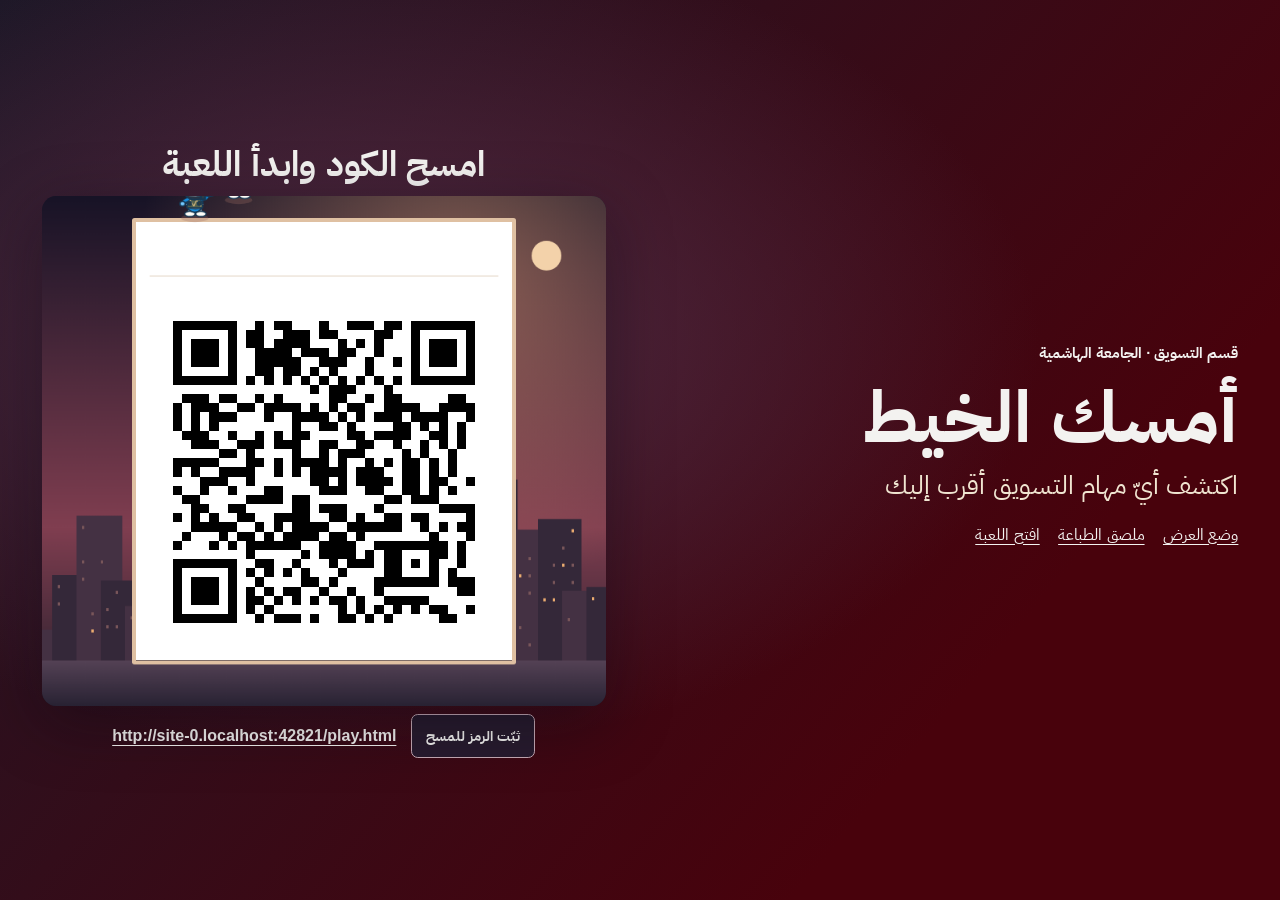
<file: index.html>
<!doctype html>
<html lang="ar" dir="rtl">
<head>
  <meta charset="utf-8">
  <meta name="viewport" content="width=device-width, initial-scale=1, viewport-fit=cover">
  <meta name="theme-color" content="#48020c">
  <title>أمسك الخيط · البوث</title>
  <link rel="icon" href="data:,">
  <link rel="stylesheet" href="styles.css?v=10">
  <script defer src="data.js?v=7"></script>
  <script defer src="assets/qrcode.js"></script>
  <script defer src="booth.js?v=2"></script>
  <script defer src="mascots.js?v=7"></script>
  <script defer src="campus-show.js?v=9"></script>
</head>
<body class="booth">
  <main class="booth-layout">
    <div class="booth-intro">
      <p class="masthead" data-text="institution"></p>
      <h1 data-text="title"></h1>
      <p class="booth-hook" data-text="hook"></p>
      <nav class="booth-nav" aria-label="خيارات البوث">
        <a href="?display=1" data-text="display"></a>
        <a href="print.html" data-text="poster"></a>
        <a class="direct-link" href="play.html" data-text="try"></a>
      </nav>
    </div>
    <section class="scan-area" aria-label="رمز اللعبة">
      <h2 data-text="scan"></h2>
      <div class="campus-show">
        <canvas id="qr" role="img" hidden></canvas>
        <canvas id="campus-canvas" width="720" height="650" aria-hidden="true"></canvas>
      </div>
      <p id="qr-status" role="status" hidden></p>
      <div class="scan-actions">
        <button class="show-toggle" type="button" aria-controls="campus-canvas" hidden>ثبّت الرمز للمسح</button>
        <a class="game-url" href="play.html" hidden></a>
      </div>
    </section>
  </main>
  <noscript>فعّل جافاسكريبت في متصفّحك لعرض هذه الصفحة.</noscript>
</body>
</html>
</file>
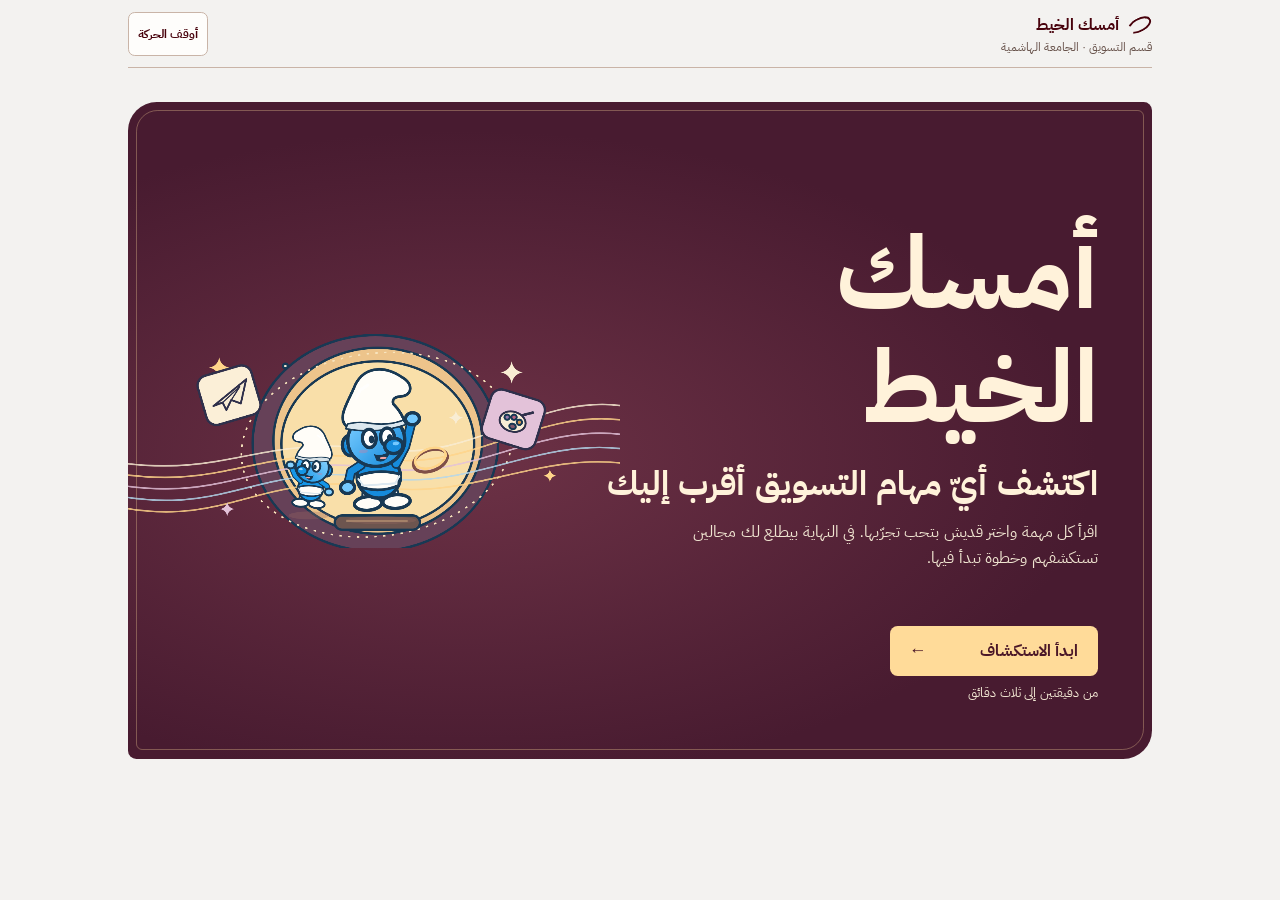
<file: play.html>
<!doctype html>
<html lang="ar" dir="rtl">
<head>
  <meta charset="utf-8">
  <meta name="viewport" content="width=device-width, initial-scale=1, viewport-fit=cover">
  <meta name="theme-color" content="#48020c">
  <title>أمسك الخيط</title>
  <link rel="icon" href="data:,">
  <link rel="stylesheet" href="styles.css?v=9">
  <script defer src="data.js?v=7"></script>
  <script defer src="scoring.js?v=5"></script>
  <script defer src="mascots.js?v=7"></script>
  <script defer src="game-art.js?v=5"></script>
  <script defer src="app.js?v=7"></script>
</head>
<body class="game-page">
  <div class="game-shell">
    <header class="game-header">
      <span class="game-brand"><span class="brand-loop" aria-hidden="true"></span><span data-name></span></span>
      <span class="game-institution" data-institution></span>
    </header>
    <main id="game"></main>
    <div class="sr-only" role="status" id="announcement"></div>
  </div>
  <noscript>فعّل جافاسكريبت في متصفّحك لعرض هذه الصفحة.</noscript>
</body>
</html>
</file>
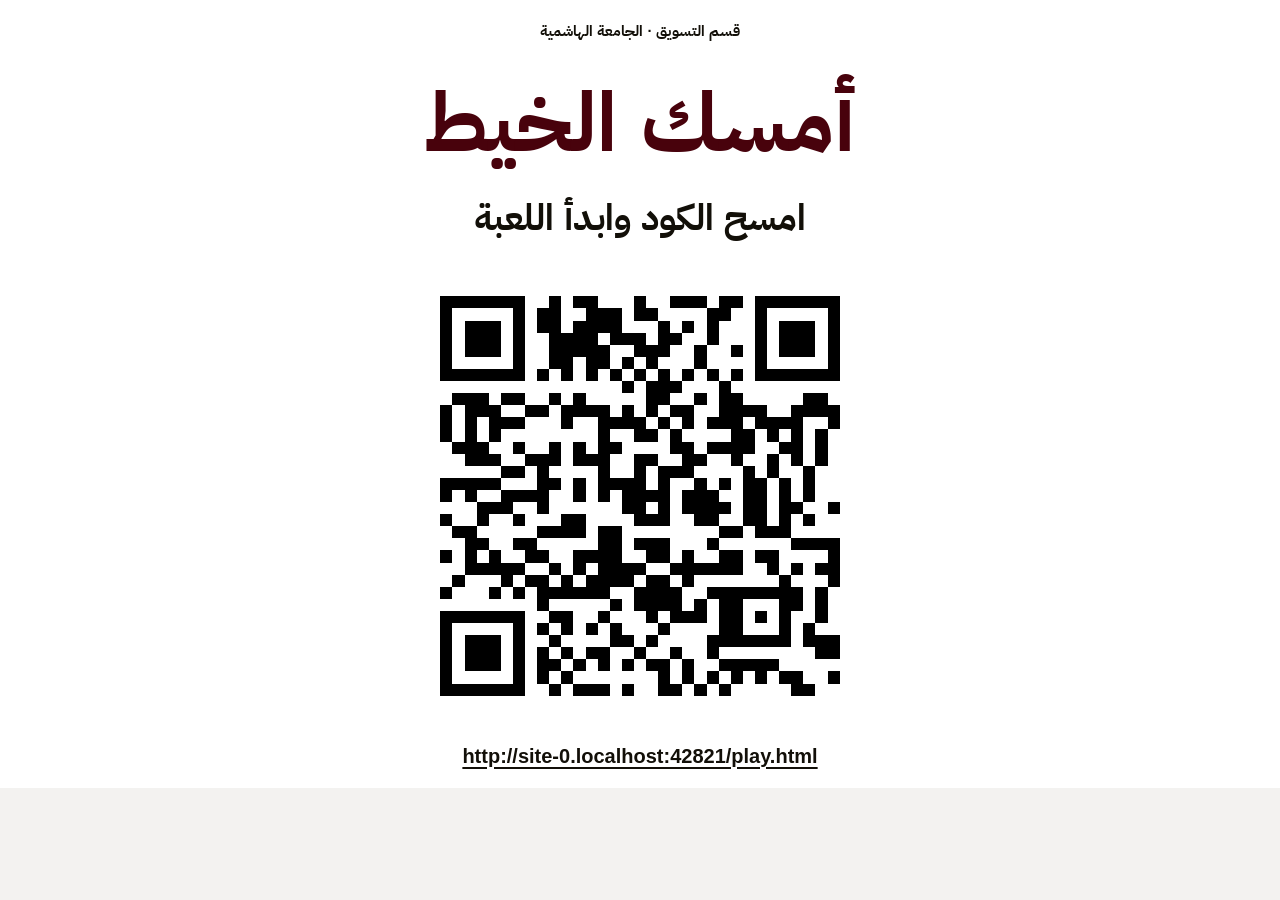
<file: print.html>
<!doctype html>
<html lang="ar" dir="rtl">
<head>
  <meta charset="utf-8">
  <meta name="viewport" content="width=device-width, initial-scale=1, viewport-fit=cover">
  <meta name="theme-color" content="#48020c">
  <title>أمسك الخيط · ملصق الطباعة</title>
  <link rel="icon" href="data:,">
  <link rel="stylesheet" href="styles.css?v=9">
  <script defer src="data.js?v=7"></script>
  <script defer src="assets/qrcode.js"></script>
  <script defer src="booth.js"></script>
</head>
<body class="poster">
  <main class="poster-layout">
    <p class="masthead" data-text="institution"></p>
    <h1 data-text="title"></h1>
    <p class="poster-scan" data-text="scan"></p>
    <canvas id="qr" role="img" hidden></canvas>
    <p id="qr-status" role="status" hidden></p>
    <a class="game-url" href="play.html" dir="ltr" hidden></a>
  </main>
  <noscript>فعّل جافاسكريبت في متصفّحك لعرض هذه الصفحة.</noscript>
</body>
</html>
</file>
<file: styles.css>
@font-face {
  font-family: "IBM Plex Sans Arabic";
  src: url("assets/plex-ar-400.woff2") format("woff2");
  font-weight: 400;
  font-display: swap;
  unicode-range: U+0600-06FF,U+0750-077F,U+0870-08FF,U+200C-200E,U+FB50-FDFF,U+FE70-FEFC;
}
@font-face {
  font-family: "IBM Plex Sans Arabic";
  src: url("assets/plex-ar-700.woff2") format("woff2");
  font-weight: 700 900;
  font-display: swap;
  unicode-range: U+0600-06FF,U+0750-077F,U+0870-08FF,U+200C-200E,U+FB50-FDFF,U+FE70-FEFC;
}
:root {
  --wine:#48020c; --ink:#120f08; --paper:#f3f2f0; --milk:#f0e5d1;
  --muted:#665149; --line:#c9b4a7; --light:#fefdfb;
  font-family:"IBM Plex Sans Arabic",Tahoma,Arial,sans-serif;
  color:var(--ink); background:var(--paper); color-scheme:light; line-height:1.65;
}
*, *::before, *::after { box-sizing:border-box; }
body { margin:0; }
p,h1,h2,h3 { margin:0; }
h1,h2,h3 { line-height:1.32; }
button { font:inherit; color:inherit; cursor:pointer; }
a { color:inherit; text-underline-offset:.22em; }
button,a { touch-action:manipulation; }
[hidden] { display:none !important; }
:focus-visible { outline:3px solid #285970; outline-offset:4px; }
h1:focus { outline:none; }
.sr-only { position:absolute; inline-size:1px; block-size:1px; overflow:hidden; clip-path:inset(50%); white-space:nowrap; }
.muted { color:var(--muted); font-size:.9rem; }
.game-shell { max-inline-size:66rem; margin-inline:auto; padding-inline:max(1rem,env(safe-area-inset-right)) max(1rem,env(safe-area-inset-left)); }
.game-header { display:grid; grid-template-columns:1fr auto; align-items:center; column-gap:.72rem; padding-block:max(.7rem,env(safe-area-inset-top)) .62rem; border-block-end:1px solid var(--line); }
.game-brand { display:inline-flex; align-items:center; gap:.5rem; color:var(--wine); font-size:1.02rem; font-weight:700; }
.brand-loop { display:inline-block; inline-size:1.55rem; block-size:.85rem; border:2px solid currentColor; border-inline-end-color:transparent; border-radius:50%; transform:rotate(-29deg); }
.game-institution { grid-column:1; font-size:.72rem; color:var(--muted); }
.motion-button { grid-column:2; grid-row:1 / 3; min-block-size:2.75rem; background:var(--light); color:var(--wine); border:1px solid var(--line); border-radius:.42rem; padding:.2rem .55rem; font-size:.72rem; font-weight:700; }
#game { padding-block:clamp(1rem,3vw,2.1rem) max(2rem,env(safe-area-inset-bottom)); }
.button { display:inline-flex; min-block-size:3.1rem; align-items:center; justify-content:center; padding:.55rem 1.15rem; border-radius:.35rem; border:1px solid transparent; text-decoration:none; font-weight:700; text-align:center; }
.button-light { background:var(--milk); color:var(--wine); }
.button-wine { background:var(--wine); color:var(--paper); }
.button-outline { border-color:var(--wine); background:transparent; color:var(--wine); }
.text-button { min-block-size:3rem; padding-inline:.2rem; border:0; background:transparent; color:var(--wine); font-weight:700; }
.light-link { color:var(--milk); text-decoration:underline; text-underline-offset:.2em; }
.welcome { --hero-plum:#481b30; min-block-size:min(73svh,43rem); overflow:hidden; isolation:isolate; position:relative; display:grid; grid-template-rows:auto 1fr auto; padding:clamp(1.25rem,4.6vw,3.4rem); border-radius:1.8rem .52rem 1.8rem .52rem; background:radial-gradient(ellipse at 33% 54%,#6d3246 0%,transparent 65%),var(--hero-plum); color:#fff2da; }
.welcome::before { content:""; position:absolute; z-index:-1; inset:.53rem; border:1px solid #ebc8915c; border-radius:1.35rem .38rem 1.35rem .38rem; pointer-events:none; }
.welcome :focus-visible,.booth :focus-visible { outline-color:var(--milk); }
.welcome h1 { font-size:clamp(2.7rem,11vw,6.3rem); line-height:1.13; margin-block:.38rem .64rem; animation:stage-rise .55s cubic-bezier(.22,.75,.28,1) both; }
.hook { font-weight:700; font-size:clamp(1.25rem,4.9vw,2.15rem); }
.welcome-body { margin-block-start:.45rem; max-inline-size:27rem; color:var(--milk); }
.welcome-actions { display:grid; justify-items:start; align-content:start; gap:.42rem; z-index:1; }
.start-button { gap:.75rem; justify-content:space-between; border-radius:.48rem; min-inline-size:min(100%,13rem); background:#ffdb99; color:#4b1728; }
.start-button:hover { background:#ffe7bc; }
.start-arrow { font-size:1.1rem; line-height:1; }
.duration { color:var(--milk); font-size:.83rem; }
.welcome-visual { position:relative; align-self:center; min-inline-size:0; margin-inline:-.6rem; }
.hero-art { display:block; inline-size:100%; height:auto; animation:stage-rise .78s .1s cubic-bezier(.22,.75,.28,1) both; }
@keyframes stage-rise { from { transform:translateY(.75rem); opacity:0; } to { opacity:1; } }
.quiz { max-inline-size:37rem; margin-inline:auto; }
.progress { display:grid; grid-template-columns:repeat(7,1fr); gap:.28rem; }
.segment { display:block; overflow:hidden; block-size:.38rem; border-radius:1rem; background:#d9cbc0; }
.segment i { display:block; block-size:100%; width:var(--filled); background:var(--color); border-radius:inherit; animation:fill-in .18s ease-out both; transform-origin:right; }
@keyframes fill-in { from { transform:scaleX(.67); } }
.quiz-meta { min-block-size:2.85rem; display:flex; align-items:center; justify-content:space-between; flex-wrap:wrap; gap:.12rem .6rem; color:var(--muted); font-size:.87rem; }
.milestone { color:var(--wine); font-weight:700; animation:milestone-in .22s ease-out; }
@keyframes milestone-in { from { transform:translateY(3px); } }
.question { min-inline-size:0; }
.move-next { animation:next .18s ease-out; }
.move-back { animation:back .18s ease-out; }
@keyframes next { from { transform:translateX(9px); } }
@keyframes back { from { transform:translateX(-9px); } }
.question-panel { display:grid; gap:.38rem; padding:clamp(.8rem,3.5vw,1.4rem); border:1px solid #e0c6a1; border-radius:1.03rem .36rem 1.03rem .36rem; background:#f9ecd6; }
.question-panel h1 { color:#4b1728; font-size:clamp(1.22rem,5.15vw,2.06rem); line-height:1.47; }
.request-speaker { display:block; color:#603d31; font-size:.78em; margin-block-end:.35em; }
.request-input { display:block; color:#603d31; font:inherit; margin-block-end:.34em; }
.request-task { display:block; font:inherit; }
.question-stage { display:grid; grid-template-columns:1fr minmax(0,39%); align-items:center; gap:.25rem; border-block-start:1px dashed #d3b590; margin-block-start:.32rem; }
.question-prompt { color:#6b3043; font-size:clamp(.81rem,3.55vw,.98rem); font-weight:700; }
.quiz-art { display:block; width:100%; max-width:10.25rem; justify-self:end; height:auto; }
.choices { display:grid; gap:.43rem; margin-block-start:.8rem; }
.answer { position:relative; display:flex; justify-content:space-between; align-items:center; gap:.42rem; width:100%; min-block-size:3.08rem; padding:.42rem .75rem; background:var(--light); border:1px solid var(--line); border-radius:.53rem; text-align:start; font-weight:700; transition:background .14s,color .14s,border-color .14s,transform .14s,opacity .14s; }
.answer:hover { border-color:var(--wine); }
.answer[aria-pressed="true"],.answer:active { background:#63273e; color:var(--paper); border-color:#63273e; }
.answer-locked .answer[aria-pressed="true"] { transform:translateX(-.2rem); animation:answer-bloom .45s ease-out both; }
@keyframes answer-bloom { 0% { box-shadow:0 0 0 0 #b8796650; } 65% { box-shadow:0 0 0 .3rem #b8796600; } }
.answer-locked .answer[aria-pressed="false"] { opacity:.58; }
.answer-check { display:none; inline-size:1.56rem; block-size:1.56rem; flex:0 0 auto; place-items:center; border-radius:50%; background:#ffda98; color:#4b1728; }
.answer[aria-pressed="true"] .answer-dots { display:none; }
.answer[aria-pressed="true"] .answer-check { display:grid; }
.answer-locked .answer-check { animation:answer-pop .24s cubic-bezier(.18,.9,.43,1.4) both; }
@keyframes answer-pop { from { transform:scale(.5) rotate(-18deg); } }
.answer-dots { display:flex; gap:.19rem; flex-shrink:0; }
.dot { inline-size:.39rem; aspect-ratio:1; border-radius:50%; border:1px solid currentColor; opacity:.48; }
.dot.filled { opacity:1; background:currentColor; }
.back { margin-block-start:.45rem; }
.back-arrow { display:inline-block; margin-inline-end:.45rem; }
.milestone-screen { min-block-size:min(65svh,34rem); display:grid; justify-items:center; align-content:center; gap:1rem; padding:1.4rem; text-align:center; background:var(--milk); border:1px solid var(--line); border-radius:1.1rem .3rem; }
.milestone-screen h1 { color:var(--wine); font-size:clamp(1.7rem,7vw,3rem); }
.milestone-screen p { color:var(--muted); }
.milestone-threads { width:min(100%,19rem); }
.milestone-threads path { stroke:#48020c; stroke-width:3; }
.reveal { display:grid; justify-items:center; align-content:center; min-block-size:min(71vh,37rem); color:var(--paper); background:var(--wine); border-radius:1.5rem .25rem; text-align:center; padding:1rem; }
.reveal h1 { font-size:clamp(1.3rem,5vw,2.1rem); }
.reveal-threads { width:min(100%,30rem); color:var(--milk); }
.reveal-threads path { stroke-dasharray:100; stroke-dashoffset:100; animation:unwind .64s ease-out calc(.05s * var(--strand)) forwards; }
.reveal-threads .knot { transform-origin:center; transform-box:fill-box; animation:knot-in .29s .69s both ease-out; }
@keyframes unwind { to { stroke-dashoffset:0; } }
@keyframes knot-in { from { transform:scale(0); } 65% { transform:scale(1.5); } }
.result-header { position:relative; isolation:isolate; overflow:hidden; background:radial-gradient(ellipse at 9% 5%,#783c51 0,transparent 63%),#481b30; color:#fff2da; padding:clamp(1.12rem,4vw,2.45rem); margin-block-end:1rem; border-radius:1.4rem .45rem; }
.result-header h1 { font-size:clamp(2.32rem,8vw,4.5rem); animation:stage-rise .5s both; }
.result-topper { display:flex; align-items:center; justify-content:space-between; gap:.5rem; min-block-size:3.7rem; }
.result-art { inline-size:clamp(5rem,28vw,10.5rem); display:block; height:auto; flex:0 0 auto; margin-inline-end:-.24rem; }
.result-label { color:#fbd493; font-weight:700; margin-block-end:.38rem; font-size:.92rem; }
.result-context { color:#ffe9cd; max-inline-size:35rem; margin-block-start:.57rem; }
.result-evidence { color:#fbdcae; opacity:.98; margin-block-start:.25rem; font-size:.85rem; }
.inconsistent-note { color:#ffda98; font-weight:700; }
.result-loop { position:absolute; z-index:-1; opacity:.36; inline-size:min(84%,32rem); inset-inline-end:-21%; inset-block-start:-33%; animation:result-drift .85s .1s ease-out both; }
@keyframes result-drift { from { opacity:0; transform:translate(-1rem,.7rem) rotate(-4deg); } }
.result-threads { width:100%; color:var(--milk); }
.result-threads path:nth-of-type(2) { stroke:var(--first-tint); }
.result-threads path:nth-of-type(5) { stroke:var(--second-tint); }
.result-pair { display:grid; grid-template-columns:repeat(auto-fit,minmax(min(100%,15.5rem),1fr)); gap:.52rem; margin-block:1.08rem .84rem; }
.result-ticket { display:flex; align-items:center; justify-content:space-between; gap:.65rem; border-radius:.58rem .3rem; padding:.52rem .72rem; color:var(--ticket-color); background:var(--ticket-tint); text-decoration:none; animation:stage-rise .52s .12s both; }
.result-ticket:nth-child(2) { animation-delay:.22s; }
.ticket-copy { min-inline-size:0; }
.result-ticket-label { display:block; font-size:.78rem; }
.result-ticket strong { display:block; line-height:1.38; }
.result-ticket svg { inline-size:2.03rem; flex:0 0 auto; }
.result-actions { display:flex; flex-wrap:wrap; gap:.45rem; }
.result-actions .button { min-block-size:2.8rem; padding-inline:.84rem; font-size:.84rem; }
.result-share-link { border-color:#ffd89c; color:#ffedce; }
.result-header :focus-visible { outline-color:#ffdc9d; }
.field-grid { display:grid; grid-template-columns:repeat(auto-fit,minmax(min(100%,23rem),1fr)); gap:1rem; }
.field-card { background:var(--light); border:1px solid var(--line); border-radius:1rem .25rem 1rem .25rem; overflow:hidden; animation:card-in .33s ease-out both; scroll-margin-block-start:.6rem; }
.field-card:nth-child(2) { animation-delay:.08s; }
@keyframes card-in { from { transform:translateY(7px); } }
.field-banner { min-block-size:7.6rem; display:grid; grid-template-columns:1fr auto; align-items:center; gap:.65rem; padding:1rem; background:var(--tint); color:var(--field); border-inline-start:.35rem solid var(--field); }
.field-banner h2 { font-size:clamp(1.32rem,5.1vw,2.2rem); }
.field-illustration { inline-size:clamp(3rem,14vw,5rem); aspect-ratio:1; display:grid; place-items:center; border-radius:50%; background:var(--field); color:#fff; outline:1px solid currentColor; outline-offset:-5px; }
.field-illustration svg { inline-size:58%; }
.field-detail { padding:1rem; }
.field-why { font-weight:700; }
.work-example { margin-block-start:.55rem; padding:.62rem .72rem; background:#f6f0e7; border-inline-start:.2rem solid var(--field); border-radius:.28rem; }
.work-example h3 { color:var(--field); margin-block-end:.12rem; }
.work-example p { font-size:.9rem; color:var(--ink); }
.field-reason { margin-block:.85rem; color:var(--muted); }
.field-detail h3 { font-size:.91rem; font-weight:700; }
.field-reason ul { margin:.3rem 0 0; padding-inline-start:1.25rem; font-size:.88rem; }
.week-step { padding:.75rem .84rem; background:var(--tint); margin-block:.8rem .35rem; border-radius:.28rem; scroll-margin-block-start:.75rem; }
.week-step h3 { color:var(--field); margin-block-end:.18rem; }
.career-detail { border-block-start:1px solid var(--line); margin-block-start:.85rem; padding-block-start:.82rem; }
.career-detail h3 { font-size:1.04rem; color:var(--field); }
.career-hint { margin-block-start:.18rem; color:var(--muted); font-size:.82rem; }
.career-jobs,.career-skills { display:grid; grid-template-columns:repeat(auto-fit,minmax(min(100%,8rem),1fr)); gap:.36rem .52rem; font-size:.86rem; margin-block:.55rem .75rem; }
.career-jobs { padding-inline-start:1.22rem; }
.career-jobs li::marker { color:var(--field); }
.career-skills { list-style:none; padding:0; }
.career-skills li { padding:.35rem .42rem; color:var(--field); font-weight:700; line-height:1.43; background:var(--tint); border-radius:.38rem; }
.chart-section,.sharing { margin-block-start:1.25rem; }
.chart-section { padding:clamp(1rem,3vw,1.5rem); background:var(--milk); border-radius:1rem .25rem; }
.chart-section h2,.sharing h2 { color:var(--wine); font-size:1.45rem; margin-block-end:.25rem; }
.chart { list-style:none; padding:0; margin:.7rem 0 0; display:grid; gap:.56rem; }
.chart-name { display:flex; align-items:center; gap:.42rem; font-size:.86rem; }
.chart-name svg { inline-size:1.25rem; flex-shrink:0; color:var(--field); }
.chart-line { block-size:.39rem; background:#fff; border-radius:1rem; margin-block-start:.19rem; overflow:hidden; }
.chart-line i { display:block; block-size:100%; width:var(--filled); background:var(--field); border-radius:inherit; }
.sharing { display:grid; justify-items:center; align-content:start; gap:.6rem; padding:1.08rem; border:1px solid #dfc4a5; background:#f8e9d2; border-radius:1.2rem .32rem; scroll-margin-block-start:.55rem; }
.share-image { display:block; width:min(100%,23rem); height:auto; border-radius:.68rem; box-shadow:0 .65rem 1.5rem #50263732; }
.share-actions { display:flex; justify-content:center; flex-wrap:wrap; gap:.5rem; }
.result-footer { display:grid; justify-items:start; gap:.65rem; margin-block-start:1.2rem; }
.booth { background:radial-gradient(ellipse at 29% 38%,#532c45 0%,transparent 52%),linear-gradient(130deg,#1e1828,#48020c 76%); color:var(--paper); }
.booth-layout { min-block-size:100svh; max-inline-size:108rem; margin:auto; padding:clamp(1rem,3.25vw,3rem); display:grid; align-items:center; grid-template-columns:1fr .95fr; gap:clamp(1rem,3vw,3rem); }
.booth-intro { min-inline-size:0; }
.masthead { font-weight:700; font-size:.92rem; }
.booth h1 { font-size:clamp(2.75rem,5.6vw,6.2rem); margin-block:.18em .11em; line-height:1.09; }
.booth-hook { color:var(--milk); font-size:clamp(1.05rem,2.05vw,2rem); }
.campus-show { position:relative; isolation:isolate; width:min(100%, calc((100svh - 8rem) * 72 / 65), 56rem); aspect-ratio:720/650; background:#211b2c; border-radius:.9rem; overflow:hidden; box-shadow:0 1rem 4rem #08071165; }
#campus-canvas { position:absolute; inset:0; width:100%; height:100%; pointer-events:none; }
.show-toggle { min-block-size:2.75rem; border:1px solid #c8abb6; border-radius:.42rem; background:#281b2e; color:var(--paper); padding:.1rem .9rem; font-size:.88rem; font-weight:700; }
.show-toggle:focus-visible { outline:2px solid #fff; outline-offset:-4px; }
.booth-nav { display:flex; flex-wrap:wrap; margin-block-start:.45rem; gap:.3rem 1.15rem; }
.booth-nav a { min-block-size:2.75rem; padding-block:.45rem; }
.scan-area { display:grid; justify-items:center; text-align:center; min-inline-size:0; gap:.55rem; }
.scan-area h2 { font-size:clamp(1.2rem,2.7vw,2.75rem); }
.scan-actions { display:flex; align-items:center; justify-content:center; flex-wrap:wrap; gap:.45rem .9rem; min-inline-size:0; }
#qr { display:block; inline-size:min(100%,66svh); height:auto; aspect-ratio:1; background:#fff; image-rendering:pixelated; }
.campus-show #qr { position:absolute; top:17.23076923%; left:16.66666667%; inline-size:66.66666667%; }
#qr-status { background:var(--light); color:var(--ink); padding:1rem; max-inline-size:18rem; }
.game-url { font-family:Arial,sans-serif; max-inline-size:100%; overflow-wrap:anywhere; font-weight:700; line-height:1.25; }
.display .booth-layout { min-block-size:100svh; display:grid; grid-template-columns:minmax(12rem,.55fr) minmax(0,1fr); align-items:center; gap:clamp(1rem,2.4vw,2.4rem); padding-block:.45rem; padding-inline:clamp(.78rem,2.65vw,2.5rem); }
.display .booth-intro { display:grid; grid-area:1 / 1; align-content:center; gap:.25rem; }
.display .booth-hook,.display .booth-nav { display:none; }
.display .booth-intro h1 { margin:0; text-align:center; font-size:clamp(2.15rem,4vw,4rem); }
.display .scan-area { grid-area:1 / 2; gap:.32rem; width:100%; }
.display .scan-area h2 { font-size:clamp(1.25rem,2.15vw,2rem); }
.display .game-url { font-family:inherit; font-size:1rem; }
.display.cursor-idle,.display.cursor-idle * { cursor:none; }
.poster { background:#fff; color:#120f08; }
.poster-layout { max-inline-size:45rem; margin:auto; padding:1.2rem; text-align:center; display:grid; justify-items:center; }
.poster h1 { font-size:clamp(2.5rem,9vw,5.2rem); color:var(--wine); margin-block:.3em .12em; }
.poster-scan { font-size:clamp(1.25rem,4vw,2.25rem); font-weight:700; }
.poster #qr { inline-size:min(100%,31rem); }
.poster .game-url { font-size:clamp(.88rem,3vw,1.25rem); }
@media (min-width:48rem) {
  .welcome { grid-template-columns:1fr .8fr; grid-template-rows:1fr auto; align-items:center; }
  .welcome-actions { grid-column:1; }
  .welcome-visual { grid-column:2; grid-row:1 / 3; }
  .hero-art { width:116%; max-width:none; margin-inline-start:-5%; }
  .field-grid { grid-template-columns:repeat(2,minmax(0,1fr)); }
  .field-card:first-child { grid-column:1 / -1; }
}
@media (max-width:45rem) {
  .booth .booth-layout { grid-template-columns:1fr; align-content:start; }
  .booth .campus-show { width:min(100%,32rem); }
  .display .game-url { font-size:.93rem; }
  .display .booth-layout { display:flex; flex-direction:column; justify-content:center; gap:.15rem; }
  .display .booth-intro { width:100%; align-items:center; }
  .display .booth-intro .masthead,.display .booth-hook,.display .booth-nav { display:none; }
  .display .booth-intro h1 { font-size:clamp(1.55rem,8vw,2.25rem); }
  .display .scan-area { width:100%; }
  .display .scan-area h2 { font-size:1.15rem; }
}
@media (max-width:24rem) {
  .game-shell { padding-inline:.75rem; }
  .question-panel { padding:.72rem; }
  .question-panel h1 { font-size:1.14rem; }
  .answer { padding:.42rem .55rem; font-size:.91rem; }
}
@media (prefers-reduced-motion:reduce) {
  *,*::before,*::after { animation:none !important; transition:none !important; }
}
.motion-paused *, .motion-paused *::before, .motion-paused *::after { animation:none !important; transition:none !important; }
@page { size:auto; margin:9mm; }
@media print {
  :root,.poster { background:#fff; }
  .poster-layout { width:100%; max-inline-size:none; min-block-size:calc(100vh - 2mm); align-content:center; padding:0; break-inside:avoid; }
  .poster .masthead { font-size:12pt; }
  .poster h1 { font-size:40pt; margin-block:.14em 0; }
  .poster-scan { font-size:18pt; }
  .poster #qr { width:92%; max-width:none; }
  .poster .game-url { font-size:12pt; }
}
</file>
